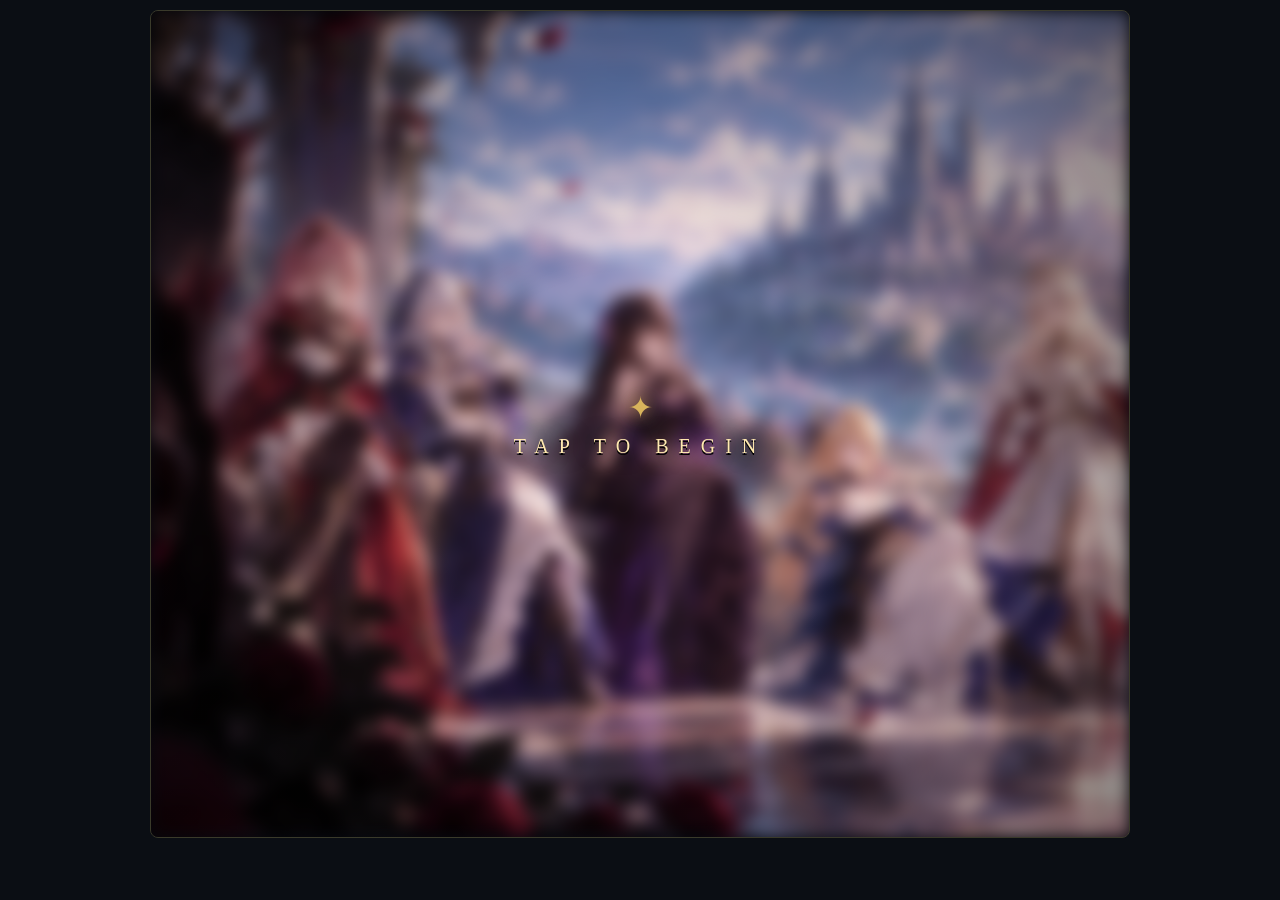
<file: index.html>
<!DOCTYPE html>
<html lang="en">
<head>
<meta charset="UTF-8">
<meta name="viewport" content="width=device-width, initial-scale=1.0">
<title>REHEVANE — Forest of Foreign Skies</title>
<link rel="stylesheet" href="css/style.css">
</head>
<body>
<div id="wrap">
  <!-- Title / class select -->
  <div id="title-screen" class="screen">
    <div class="title-bg"></div>
    <div id="title-loader">
      <div class="loader-sigil">✦</div>
      <div class="loader-title">REHEVANE</div>
      <div class="loader-barwrap"><div id="loader-fill"></div></div>
      <div id="loader-text">Kindling the crystals…</div>
    </div>
    <div id="title-begin" class="hidden">
      <div class="loader-sigil">✦</div>
      <div class="begin-text">TAP TO BEGIN</div>
    </div>
    <div class="title-panel">
      <img id="game-logo" src="Rehevane.png" alt="Rehevane">
      <div class="title-eyebrow">✦ &nbsp;HIGH CLIFF · KEEPER OF THE LIGHT&nbsp; ✦</div>
      <nav id="title-menu">
        <button id="btn-continue" class="menu-opt"><span class="opt-diamond">◇</span><span>Continue</span></button>
        <button id="btn-new" class="menu-opt"><span class="opt-diamond">◇</span><span>New Game</span></button>
        <button id="btn-settings" class="menu-opt"><span class="opt-diamond">◇</span><span>Settings</span></button>
        <button id="btn-exit" class="menu-opt"><span class="opt-diamond">◇</span><span>Exit</span></button>
      </nav>
      <div class="title-foot">Acts I–III · Forest, Ashes, Saints<br><span class="ver">v1.0 — the threads remember</span></div>
    </div>
    <div id="settings-box" class="hidden">
      <h3>⚙ Settings</h3>
      <div class="set-row"><span>Sound</span><button id="btn-sound" class="btn small">ON</button></div>
      <div class="set-row"><span>Music</span><button id="btn-music" class="btn small">100%</button></div>
      <div class="set-row"><span>Voices</span><button id="btn-voice" class="btn small">ON</button></div>
      <div class="set-row"><span>Text speed</span><button id="btn-text" class="btn small">Normal</button></div>
      <div class="set-row"><span>Guide</span><a id="btn-guide" class="btn small" href="guide.pdf" target="_blank" rel="noopener">📖 Ending Guide</a></div>
      <div class="set-row"><span>Play</span><button id="btn-how" class="btn small">How to play</button></div>
      <div id="help-box" class="hidden">
        <b>WASD / Arrows</b> move · <b>Shift</b> sprint · <b>E / Enter</b> talk & enter (loot is automatic) · <b>Space</b> attack ·
        <b>Q</b> class skill · <b>T</b> guardian counsel · <b>F</b> Soulbloom nova · <b>1-4</b> quick-use potion/food · <b>I</b> inventory · <b>J</b> journal/quests ·
        <b>C</b> character · <b>R</b> relationships · <b>M</b> world map · <b>L</b> chronicle · <b>Esc</b> menu (save).
        Open world: outpost → forest → dungeon → waterfall cave → gate → Ashen Approach → Spire Capital → sky → plains → marsh → Silverwall → Starlia → depths.
      </div>
      <button id="btn-settings-close" class="btn small">Close</button>
    </div>
    <div id="farewell-veil" class="hidden">
      <div class="farewell-card">
        <div class="loader-sigil">✦</div>
        <p>The threads will remember thee.<br><i>Farewell, sky-fallen.</i></p>
        <button id="btn-return" class="btn">Return</button>
      </div>
    </div>
  </div>

  <!-- Game -->
  <div id="game-screen" class="screen hidden">
    <canvas id="game" width="960" height="600"></canvas>
    <!-- HUD -->
    <div id="hud">
      <div id="hud-left">
        <div id="portrait">R</div>
        <div id="bars">
          <div class="bar"><div id="hp-fill"></div><span id="hp-text"></span></div>
          <div class="bar mana"><div id="mp-fill"></div><span id="mp-text"></span></div>
          <div class="bar exp"><div id="exp-fill"></div><span id="exp-text"></span></div>
          <div id="hud-status"><span id="lvl-text"></span><span id="gold-text"></span><span id="clock-text"></span><span id="loc-text"></span></div>
        </div>
      </div>
      <div id="hud-right">
        <div id="skillbar"></div>
      </div>
      <div id="quest-tracker"></div>
      <div id="minimap-wrap"><canvas id="minimap" width="160" height="120"></canvas><div id="minimap-label">Greenwood Outpost</div></div>
      <div id="toast-stack"></div>
      <div id="interact-prompt" class="hidden">E — Talk</div>
      <div id="boss-bar" class="hidden"><span id="boss-name"></span><div class="bar boss"><div id="boss-fill"></div></div></div>
    </div>
    <!-- Dialogue -->
    <div id="dialogue" class="hidden">
      <div id="dlg-portrait-wrap"><img id="dlg-img" alt=""><div id="dlg-name"></div></div>
      <div id="dlg-body"><div id="dlg-text"></div><div id="dlg-choices"></div>
      <div id="dlg-hint">E / click — continue</div></div>
    </div>
    <!-- Panels -->
    <div id="panel" class="hidden"><div id="panel-head"><span id="panel-title"></span><button id="panel-close" class="btn small">Close [Esc]</button></div><div id="panel-body"></div></div>
    <!-- Shop / loot toast -->
    <div id="toast" class="hidden"></div>
    <!-- NAME OATH -->
    <div id="name-screen" class="hidden">
      <div class="name-veil"></div>
      <div class="ember e1"></div><div class="ember e2"></div><div class="ember e3"></div><div class="ember e4"></div>
      <div class="name-panel">
        <span class="corner tl"></span><span class="corner tr"></span><span class="corner bl"></span><span class="corner br"></span>
        <div class="name-eyebrow">✦ &nbsp;THE OATH REMEMBERS&nbsp; ✦</div>
        <h2>SPEAK YOUR NAME</h2>
        <div class="name-row">
          <img src="assets/img/portraits/liliane.svg" alt="Rosalind">
          <p>"The Oath bindeth lives, not names — and I shall not cry <i>'hey, thou'</i> across a battlefield. When I bid thee duck… <b>what name do I cry?</b>"</p>
        </div>
        <input id="name-input" maxlength="12" placeholder="Thy name" autocomplete="off" spellcheck="false">
        <div class="name-thread"><span></span></div>
        <button id="name-confirm" class="btn big">✦ &nbsp;Seal it in the Oath&nbsp; ✦</button>
        <div class="name-hint">Up to 12 letters · Enter also seals · the world will speak it from this moment on</div>
      </div>
    </div>
    <!-- CLASS OATH -->
    <div id="class-screen" class="hidden">
      <div class="name-veil"></div>
      <div class="ember e1"></div><div class="ember e3"></div>
      <div class="name-panel wide">
        <span class="corner tl"></span><span class="corner tr"></span><span class="corner bl"></span><span class="corner br"></span>
        <div class="name-eyebrow">✦ &nbsp;THE OATH ASKS WHAT YOU WERE&nbsp; ✦</div>
        <h2>CHOOSE YOUR PAST</h2>
        <p class="name-sub">Every past survives the fall differently. Click — or press 1–5.</p>
        <div id="class-cards-ingame"></div>
      </div>
    </div>
    <div id="fade"></div>
    <div id="ending" class="hidden"></div>
  </div>
</div>
<script src="js/data.js"></script>
<script src="js/audio.js"></script>
<script src="js/engine.js"></script>
<script src="js/game.js"></script>
</body>
</html>
</file>
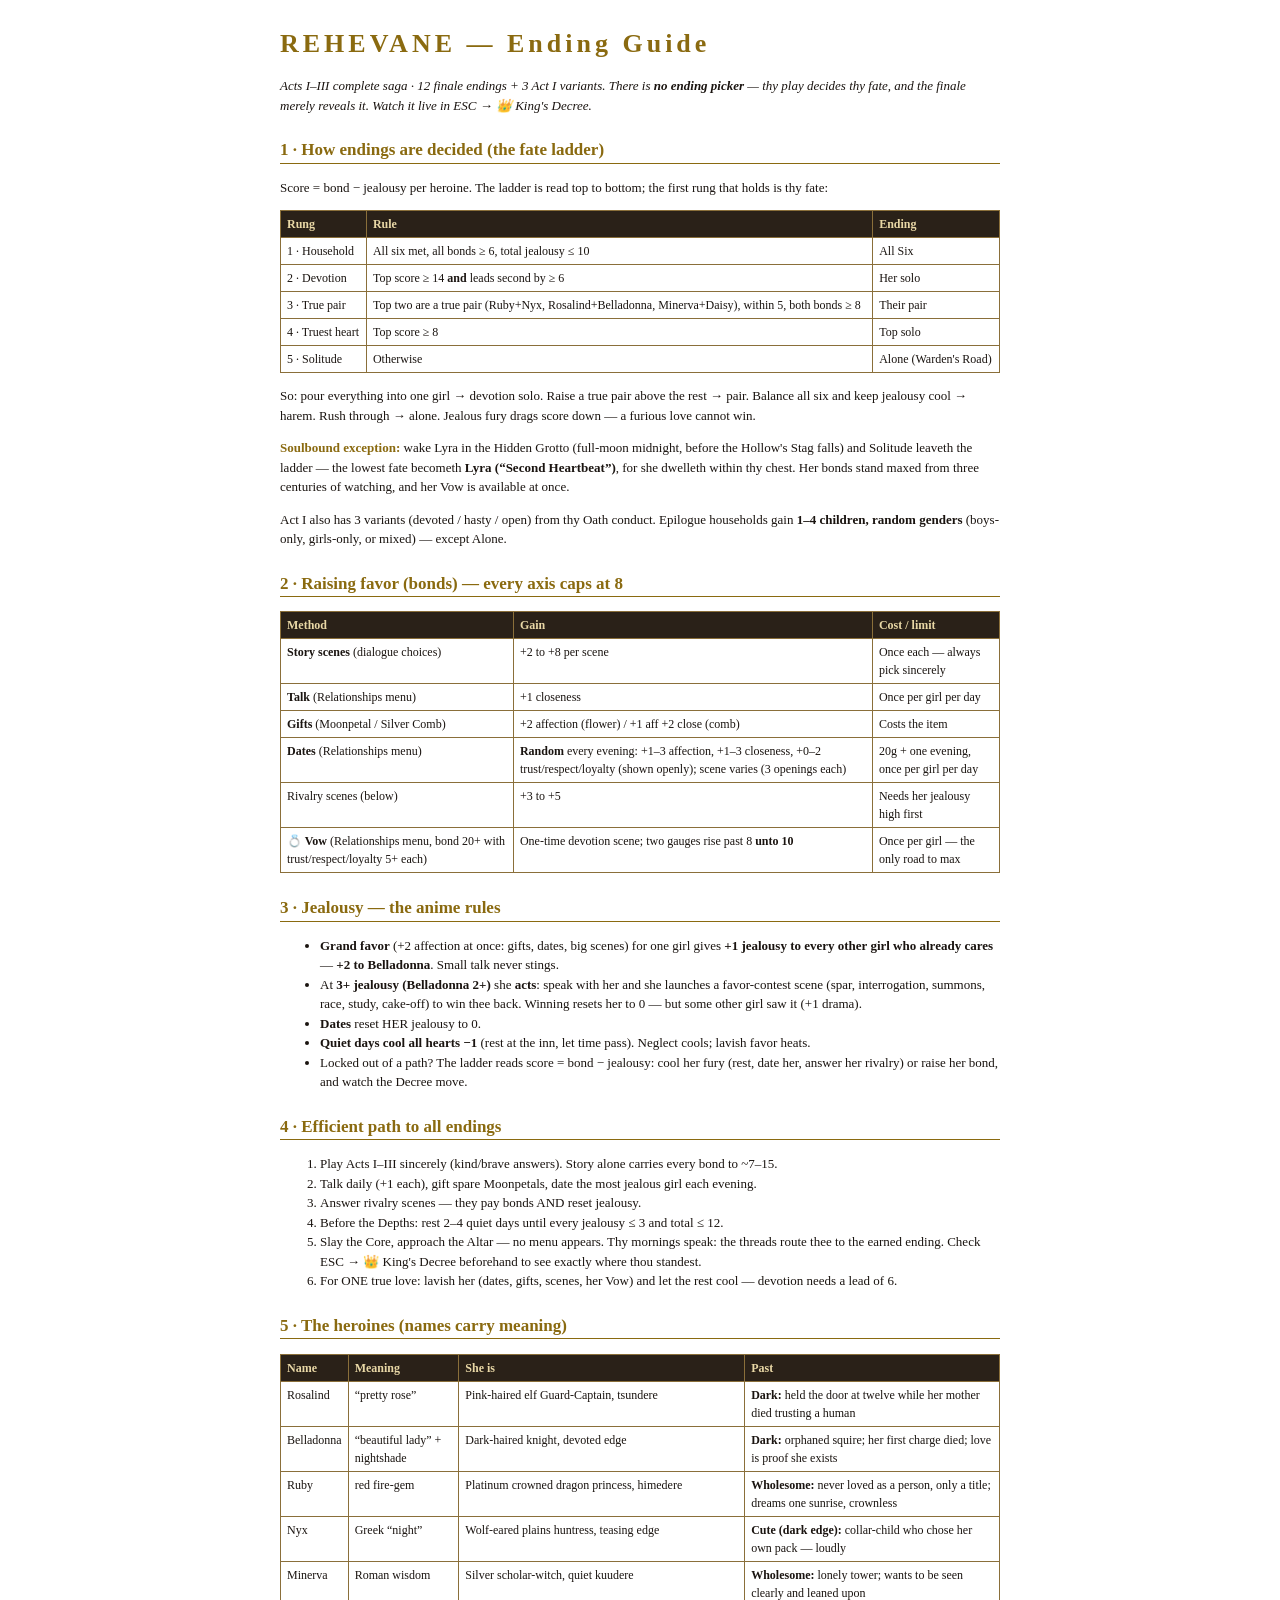
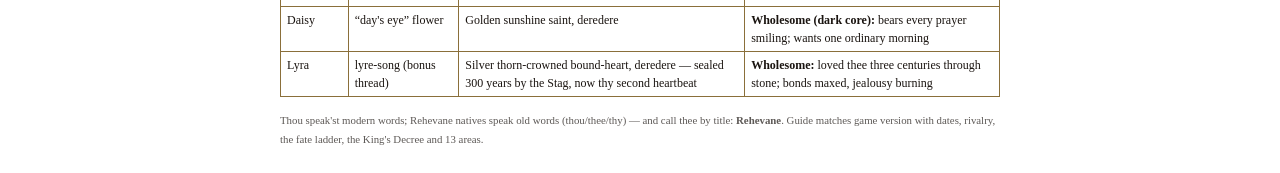
<file: guide.html>
<!DOCTYPE html>
<html lang="en"><head><meta charset="UTF-8">
<title>REHEVANE — Ending Guide</title>
<style>
  body{font-family:Georgia,serif;color:#1a1410;max-width:720px;margin:24px auto;padding:0 20px;line-height:1.5;font-size:13px}
  h1{letter-spacing:4px;color:#8a6a10;margin-bottom:0}
  h2{color:#8a6a10;border-bottom:1px solid #8a6a10;margin-top:22px;font-size:17px}
  table{border-collapse:collapse;width:100%;font-size:12px}
  th,td{border:1px solid #8a6f3a;padding:4px 6px;text-align:left;vertical-align:top}
  th{background:#2a2118;color:#e9d8a6}
  code{background:#eee;border:1px solid #bbb;border-radius:3px;padding:0 4px;font-size:12px}
  .k{color:#8a6a10;font-weight:bold}
  small{opacity:.7}
</style></head><body>
<h1>REHEVANE — Ending Guide</h1>
<p><i>Acts I–III complete saga · 12 finale endings + 3 Act I variants. There is <b>no ending picker</b> — thy play decides thy fate, and the finale merely reveals it. Watch it live in ESC → 👑 King's Decree.</i></p>

<h2>1 · How endings are decided (the fate ladder)</h2>
<p>Score = bond − jealousy per heroine. The ladder is read top to bottom; the first rung that holds is thy fate:</p>
<table>
<tr><th>Rung</th><th>Rule</th><th>Ending</th></tr>
<tr><td>1 · Household</td><td>All six met, all bonds ≥ 6, total jealousy ≤ 10</td><td>All Six</td></tr>
<tr><td>2 · Devotion</td><td>Top score ≥ 14 <b>and</b> leads second by ≥ 6</td><td>Her solo</td></tr>
<tr><td>3 · True pair</td><td>Top two are a true pair (Ruby+Nyx, Rosalind+Belladonna, Minerva+Daisy), within 5, both bonds ≥ 8</td><td>Their pair</td></tr>
<tr><td>4 · Truest heart</td><td>Top score ≥ 8</td><td>Top solo</td></tr>
<tr><td>5 · Solitude</td><td>Otherwise</td><td>Alone (Warden's Road)</td></tr>
</table>
<p>So: pour everything into one girl → devotion solo. Raise a true pair above the rest → pair. Balance all six and keep jealousy cool → harem. Rush through → alone. Jealous fury drags score down — a furious love cannot win.</p>
<p><span class="k">Soulbound exception:</span> wake Lyra in the Hidden Grotto (full-moon midnight, before the Hollow's Stag falls) and Solitude leaveth the ladder — the lowest fate becometh <b>Lyra (“Second Heartbeat”)</b>, for she dwelleth within thy chest. Her bonds stand maxed from three centuries of watching, and her Vow is available at once.</p>
<p>Act I also has 3 variants (devoted / hasty / open) from thy Oath conduct. Epilogue households gain <b>1–4 children, random genders</b> (boys-only, girls-only, or mixed) — except Alone.</p>

<h2>2 · Raising favor (bonds) — every axis caps at 8</h2>
<table>
<tr><th>Method</th><th>Gain</th><th>Cost / limit</th></tr>
<tr><td><b>Story scenes</b> (dialogue choices)</td><td>+2 to +8 per scene</td><td>Once each — always pick sincerely</td></tr>
<tr><td><b>Talk</b> (Relationships menu)</td><td>+1 closeness</td><td>Once per girl per day</td></tr>
<tr><td><b>Gifts</b> (Moonpetal / Silver Comb)</td><td>+2 affection (flower) / +1 aff +2 close (comb)</td><td>Costs the item</td></tr>
<tr><td><b>Dates</b> (Relationships menu)</td><td><b>Random</b> every evening: +1–3 affection, +1–3 closeness, +0–2 trust/respect/loyalty (shown openly); scene varies (3 openings each)</td><td>20g + one evening, once per girl per day</td></tr>
<tr><td>Rivalry scenes (below)</td><td>+3 to +5</td><td>Needs her jealousy high first</td></tr>
<tr><td><b>💍 Vow</b> (Relationships menu, bond 20+ with trust/respect/loyalty 5+ each)</td><td>One-time devotion scene; two gauges rise past 8 <b>unto 10</b></td><td>Once per girl — the only road to max</td></tr>
</table>

<h2>3 · Jealousy — the anime rules</h2>
<ul>
<li><b>Grand favor</b> (+2 affection at once: gifts, dates, big scenes) for one girl gives <b>+1 jealousy to every other girl who already cares</b> — <b>+2 to Belladonna</b>. Small talk never stings.</li>
<li>At <b>3+ jealousy (Belladonna 2+)</b> she <b>acts</b>: speak with her and she launches a favor-contest scene (spar, interrogation, summons, race, study, cake-off) to win thee back. Winning resets her to 0 — but some other girl saw it (+1 drama).</li>
<li><b>Dates</b> reset HER jealousy to 0.</li>
<li><b>Quiet days cool all hearts −1</b> (rest at the inn, let time pass). Neglect cools; lavish favor heats.</li>
<li>Locked out of a path? The ladder reads score = bond − jealousy: cool her fury (rest, date her, answer her rivalry) or raise her bond, and watch the Decree move.</li>
</ul>

<h2>4 · Efficient path to all endings</h2>
<ol>
<li>Play Acts I–III sincerely (kind/brave answers). Story alone carries every bond to ~7–15.</li>
<li>Talk daily (+1 each), gift spare Moonpetals, date the most jealous girl each evening.</li>
<li>Answer rivalry scenes — they pay bonds AND reset jealousy.</li>
<li>Before the Depths: rest 2–4 quiet days until every jealousy ≤ 3 and total ≤ 12.</li>
<li>Slay the Core, approach the Altar — no menu appears. Thy mornings speak: the threads route thee to the earned ending. Check ESC → 👑 King's Decree beforehand to see exactly where thou standest.</li>
<li>For ONE true love: lavish her (dates, gifts, scenes, her Vow) and let the rest cool — devotion needs a lead of 6.</li>
</ol>

<h2>5 · The heroines (names carry meaning)</h2>
<table>
<tr><th>Name</th><th>Meaning</th><th>She is</th><th>Past</th></tr>
<tr><td>Rosalind</td><td>“pretty rose”</td><td>Pink-haired elf Guard-Captain, tsundere</td><td><b>Dark:</b> held the door at twelve while her mother died trusting a human</td></tr>
<tr><td>Belladonna</td><td>“beautiful lady” + nightshade</td><td>Dark-haired knight, devoted edge</td><td><b>Dark:</b> orphaned squire; her first charge died; love is proof she exists</td></tr>
<tr><td>Ruby</td><td>red fire-gem</td><td>Platinum crowned dragon princess, himedere</td><td><b>Wholesome:</b> never loved as a person, only a title; dreams one sunrise, crownless</td></tr>
<tr><td>Nyx</td><td>Greek “night”</td><td>Wolf-eared plains huntress, teasing edge</td><td><b>Cute (dark edge):</b> collar-child who chose her own pack — loudly</td></tr>
<tr><td>Minerva</td><td>Roman wisdom</td><td>Silver scholar-witch, quiet kuudere</td><td><b>Wholesome:</b> lonely tower; wants to be seen clearly and leaned upon</td></tr>
<tr><td>Daisy</td><td>“day's eye” flower</td><td>Golden sunshine saint, deredere</td><td><b>Wholesome (dark core):</b> bears every prayer smiling; wants one ordinary morning</td></tr>
<tr><td>Lyra</td><td>lyre-song (bonus thread)</td><td>Silver thorn-crowned bound-heart, deredere — sealed 300 years by the Stag, now thy second heartbeat</td><td><b>Wholesome:</b> loved thee three centuries through stone; bonds maxed, jealousy burning</td></tr>
</table>
<p><small>Thou speak'st modern words; Rehevane natives speak old words (thou/thee/thy) — and call thee by title: <b>Rehevane</b>. Guide matches game version with dates, rivalry, the fate ladder, the King's Decree and 13 areas.</small></p>
</body></html>
</file>
<file: css/style.css>
:root{
  --gold:#d8b45c; --parch:#e9d8a6; --ink:#1a1410; --panel:#14100cd9;
  --green:#7fc76a; --red:#e05252; --blue:#5aa9e6; --purple:#b388eb;
}
*{box-sizing:border-box; user-select:none}
body{margin:0;background:#0b0e14;color:var(--parch);font-family:Georgia,'Times New Roman',serif}
#wrap{max-width:1000px;margin:0 auto;padding:10px}
.screen{position:relative}
.hidden{display:none!important}
.btn{background:#2a2118;border:1px solid var(--gold);color:var(--parch);padding:6px 14px;cursor:pointer;font-family:inherit;border-radius:4px}
.btn:hover{background:#3d2f1e}.btn:disabled{opacity:.85;cursor:default}
.sealed-ok{border-color:var(--gold)!important;box-shadow:0 0 14px rgba(216,180,92,.8)!important;color:#ffe9b0!important}
/* title — art full-bleed, blurred during load, clears when menu ready */
#title-screen{min-height:92vh;border:1px solid #3a3a2a;border-radius:8px;overflow:hidden;background:#0a0d18}
.title-bg{position:absolute;inset:0;background:url("../game_menu.png") center 30%/cover no-repeat;filter:blur(8px);transition:filter 1.2s ease .2s;}
#title-screen.entered .title-bg{filter:blur(0);}
.title-panel{position:absolute;top:0;bottom:0;left:0;width:min(320px,44%);display:flex;flex-direction:column;align-items:stretch;justify-content:flex-start;gap:14px;padding:26px 26px 20px;background:linear-gradient(90deg,rgba(8,6,14,.96) 0%,rgba(8,6,14,.88) 70%,rgba(8,6,14,.55) 88%,transparent 100%);border-right:1px solid #3a2f1a;opacity:0;transform:translateX(-24px);transition:opacity 1s ease .15s,transform 1s ease .15s;pointer-events:none;z-index:4}
#title-screen.ready .title-panel{opacity:0;transform:translateX(-24px);pointer-events:none}
#title-screen.entered .title-panel{opacity:1;transform:none;pointer-events:auto}
#game-logo{width:100%;max-width:280px;align-self:center;filter:drop-shadow(0 0 22px rgba(216,180,92,.35));animation:logoIn 1.6s ease both}
@keyframes logoIn{from{opacity:0;transform:translateY(-10px);filter:blur(6px) drop-shadow(0 0 22px rgba(216,180,92,.35))}to{opacity:1;transform:none;filter:blur(0) drop-shadow(0 0 22px rgba(216,180,92,.35))}}
.title-eyebrow{color:#cfe0ff;font-size:10px;letter-spacing:3px;text-align:center;opacity:0;animation:letterIn 1.2s ease forwards;animation-delay:.9s;text-shadow:0 0 12px rgba(160,200,255,.8)}
#title-menu{display:flex;flex-direction:column;gap:10px;margin-top:8px}
.menu-opt{display:flex;align-items:center;gap:12px;background:transparent;border:0;border-bottom:1px solid #3a2f1a;color:var(--parch);font-family:inherit;font-size:17px;letter-spacing:1px;padding:9px 6px;cursor:pointer;text-align:left;opacity:0;animation:letterIn .8s ease forwards}
.menu-opt:nth-child(1){animation-delay:1.1s}.menu-opt:nth-child(2){animation-delay:1.25s}
.menu-opt:nth-child(3){animation-delay:1.4s}.menu-opt:nth-child(4){animation-delay:1.55s}
@keyframes letterIn{from{opacity:0;transform:translateY(8px)}to{opacity:1;transform:none}}
.menu-opt:hover{color:#ffe9b0;text-shadow:0 0 14px rgba(216,180,92,.8)}
.menu-opt:hover .opt-diamond{color:var(--gold);text-shadow:0 0 12px var(--gold)}
.opt-diamond{color:#8a6f3a;font-size:15px;width:22px;text-align:center}
#btn-continue .opt-diamond{color:#e08a9a}
.title-foot{margin-top:auto;text-align:center;color:var(--gold);font-size:13px;letter-spacing:1px;line-height:1.6}
.title-foot .ver{font-size:11px;opacity:.65;font-style:italic}
/* settings + farewell over the sidebar */
#settings-box{position:absolute;top:50%;left:min(340px,46%);transform:translate(-8px,-50%);width:min(430px,52%);background:#0f0c07f5;border:1px solid var(--gold);outline:1px solid #2a2114;outline-offset:4px;border-radius:8px;padding:16px 18px;z-index:6;box-shadow:0 0 45px rgba(0,0,0,.8)}
#settings-box h3{color:var(--gold);margin:0 0 10px;letter-spacing:2px}
.set-row{display:flex;justify-content:space-between;align-items:center;gap:8px;padding:6px 2px;border-bottom:1px dotted #443a22;font-size:14px}
#settings-box .hint{font-size:12px;opacity:.75}
#farewell-veil{position:absolute;inset:0;z-index:7;display:flex;align-items:center;justify-content:center;background:rgba(5,3,8,.82)}
.farewell-card{text-align:center;background:#14100c;border:1px solid var(--gold);border-radius:8px;padding:30px 44px;line-height:1.8}
.farewell-card .loader-sigil{margin-bottom:6px}
/* loader over the menu art */
#title-loader{position:absolute;inset:0;z-index:5;display:flex;flex-direction:column;align-items:center;justify-content:center;gap:10px;transition:opacity .6s ease}
#title-screen.ready #title-loader{opacity:0;pointer-events:none;visibility:hidden}
/* tap-to-begin veil: the gesture that unlocketh all audio. Shown once loaded,
   gone once entered — the menu only revealeth after the tap. */
#title-begin{position:absolute;inset:0;z-index:6;display:flex;flex-direction:column;align-items:center;justify-content:center;gap:10px;cursor:pointer;background:radial-gradient(ellipse at 50% 55%,transparent 30%,rgba(0,0,0,.55) 100%)}
#title-screen.entered #title-begin{display:none}
.begin-text{font-size:20px;letter-spacing:10px;color:#ffe9b0;text-shadow:0 2px 0 #000,0 0 22px #000;animation:beginPulse 1.8s ease-in-out infinite}
@keyframes beginPulse{0%,100%{opacity:.55}50%{opacity:1}}
.loader-sigil{font-size:30px;color:var(--gold);text-shadow:0 0 18px rgba(216,180,92,.9);animation:loaderPulse 1.6s ease-in-out infinite}
@keyframes loaderPulse{0%,100%{opacity:.55;transform:scale(.96)}50%{opacity:1;transform:scale(1.06)}}
.loader-title{font-size:22px;letter-spacing:10px;color:#ffe9b0;text-shadow:0 2px 0 #000,0 0 22px #000}
.loader-barwrap{width:min(320px,70%);height:10px;border:1px solid var(--gold);border-radius:6px;background:#000000aa;overflow:hidden;box-shadow:0 0 14px rgba(216,180,92,.35)}
#loader-fill{height:100%;width:0%;border-radius:5px;background:linear-gradient(90deg,#8a6a10,var(--gold),#fff2c8,var(--gold));transition:width .3s ease}
#loader-text{font-size:12px;font-style:italic;color:var(--parch);opacity:.85;text-shadow:0 1px 2px #000}
.title-panel h2{color:#cfe3c0;font-weight:normal;margin:4px 0 8px}
.tagline{opacity:.8;font-style:italic}
.lore-blurb{background:#00000088;border-left:3px solid var(--gold);padding:10px 14px;line-height:1.5}
#class-cards{display:flex;gap:8px;flex-wrap:wrap;margin:8px 0}
.class-card{border:1px solid #6b5a33;background:#1a140dcc;padding:8px;width:180px;cursor:pointer;border-radius:6px}
.class-card:hover,.class-card.sel{border-color:var(--gold);background:#2b2113}
.class-card h4{margin:0;color:var(--gold)}.class-card p{font-size:12px;margin:4px 0;line-height:1.35}
.title-row{display:flex;gap:10px;align-items:center;margin-top:10px}
#btn-guide{text-decoration:none;align-self:center}
.hint{font-size:12px;opacity:.7}
#help-box{background:#000c;border:1px solid var(--gold);padding:8px;margin-top:8px;line-height:1.6}
/* game */
#game-screen{border:1px solid #3a3a2a;border-radius:8px;overflow:hidden;background:#000}
#game{display:block;width:min(100%, calc((100vh - 60px) * 1.85));height:auto;margin:0 auto;background:#0a120c;image-rendering:pixelated}
#hud{position:absolute;inset:0;pointer-events:none;font-size:13px}
#hud-left{position:absolute;top:8px;left:8px;display:flex;gap:8px;background:var(--panel);border:1px solid var(--gold);border-radius:6px;padding:6px}
#portrait{width:44px;height:44px;border-radius:50%;background:radial-gradient(circle at 35% 30%,#ffe9b0,#8a5a2a);color:#241505;display:flex;align-items:center;justify-content:center;font-weight:bold;font-size:22px;border:2px solid var(--gold)}
#bars{width:220px;min-width:0}
.bar{position:relative;height:14px;background:#000;border:1px solid #555;border-radius:3px;margin-bottom:3px}
.bar>div{height:100%;width:100%;border-radius:2px}
#hp-fill{background:linear-gradient(#ff7a7a,#b02020)}
.bar.mana #mp-fill{background:linear-gradient(#7ac2ff,#1d4fb0)}
.bar.exp #exp-fill{background:linear-gradient(#ffe27a,#8a6a10)}
.bar span{position:absolute;inset:0;text-align:center;font-size:11px;color:#fff;text-shadow:0 1px 2px #000;line-height:13px}
#hud-status{display:flex;gap:4px 8px;color:var(--gold);font-size:11px;flex-wrap:wrap;line-height:1.5;max-width:230px}
#hud-right{position:absolute;top:8px;right:188px;left:330px;min-width:0}
#skillbar{display:flex;gap:6px;flex-wrap:wrap;min-width:0}
.skill{background:var(--panel);border:1px solid var(--gold);border-radius:4px;padding:3px 8px;color:var(--parch);white-space:nowrap}
#quest-tracker{position:absolute;top:112px;left:8px;max-width:330px;background:#000000aa;border-left:2px solid var(--gold);padding:4px 8px;line-height:1.4}
#quest-tracker .qt-next{overflow:hidden;text-overflow:ellipsis;display:-webkit-box;-webkit-line-clamp:2;-webkit-box-orient:vertical}
#toast-stack{position:absolute;right:12px;bottom:52px;width:min(480px,55%);display:flex;flex-direction:column;gap:6px;min-width:0;max-width:min(480px,55%);transition:opacity .3s}
/* story dialogue taketh the stage: idle chatter hideth beneath it, unheard and unseen */
#game-screen.talking #toast-stack{opacity:0}
.toast{background:#101d10ee;border:1px solid var(--green);padding:4px 8px;border-radius:4px;animation:fadein .3s;max-width:100%;overflow-wrap:break-word}
@keyframes fadein{from{opacity:0}to{opacity:1}}
#minimap-wrap{position:absolute;top:8px;right:8px;background:var(--panel);border:1px solid var(--gold);border-radius:6px;padding:4px}
#minimap{image-rendering:pixelated;display:block}
#minimap-label{text-align:center;color:var(--gold);font-size:12px}
#interact-prompt{position:absolute;bottom:120px;left:50%;transform:translateX(-50%);background:var(--panel);border:1px solid var(--gold);padding:4px 12px;border-radius:12px}
#boss-bar{position:absolute;bottom:8px;left:50%;transform:translateX(-50%);width:60%;text-align:center}
.bar.boss{height:12px}#boss-fill{background:linear-gradient(#c77dff,#5a10a0);width:100%}
/* dialogue */
#dialogue{position:absolute;left:12px;right:12px;bottom:12px;display:flex;gap:10px;background:#0d0a06f2;border:2px solid var(--gold);border-radius:8px;padding:10px;min-height:150px;pointer-events:auto}
#dlg-portrait-wrap{width:150px;text-align:center}
#dlg-img{width:130px;height:130px;object-fit:cover;object-position:top;border:1px solid var(--gold);border-radius:6px;background:#222;display:block}
#dlg-name{color:var(--gold);margin-top:4px;font-weight:bold}
#dlg-body{flex:1}
#dlg-text{line-height:1.55;min-height:70px;white-space:pre-wrap}
#dlg-choices{display:flex;flex-direction:column;gap:6px;margin-top:8px}
.choice{text-align:left;background:#241a0e;border:1px solid #8a6f3a;color:var(--parch);padding:6px 10px;border-radius:4px;cursor:pointer;font-family:inherit}
.choice:hover{border-color:var(--gold);background:#382912}
.choice .tone{color:var(--gold);font-size:11px;margin-right:6px;border:1px solid var(--gold);padding:0 4px;border-radius:3px}
#dlg-hint{font-size:11px;opacity:.6;margin-top:6px}
/* panel */
#panel{position:absolute;top:70px;left:50px;right:50px;bottom:60px;background:#0f0c07f7;border:2px solid var(--gold);border-radius:8px;pointer-events:auto;display:flex;flex-direction:column;overflow:hidden}
#panel-head{display:flex;justify-content:space-between;align-items:center;padding:8px 12px;border-bottom:1px solid var(--gold)}
#panel-title{color:var(--gold);font-size:18px;letter-spacing:2px}
#panel-body{padding:12px;overflow:auto;line-height:1.55}
#panel-body table{border-collapse:collapse;width:100%}#panel-body td,#panel-body th{border:1px solid #554422;padding:4px 6px;font-size:13px}
#panel-body h3{color:var(--gold);margin:10px 0 4px}.quest{border:1px solid #554422;border-radius:4px;padding:6px;margin:6px 0}.quest.done{opacity:.6}.quest.done h4{text-decoration:line-through}
.quest.locked{opacity:.55}
.quest.sealed{opacity:.6;border-color:#7a2a2a}.quest.sealed h4{color:#e08a8a;text-decoration:line-through}
.rel-card{border:1px solid #554422;border-radius:6px;padding:8px;margin:6px 0;display:flex;gap:10px}
.rel-card img{width:90px;height:90px;object-fit:cover;object-position:top;border:1px solid var(--gold);border-radius:4px}
.inv-grid{display:flex;gap:6px;flex-wrap:wrap}.item{border:1px solid #554422;padding:6px;border-radius:4px;width:200px}.item b{color:var(--gold)}
#toast{position:absolute;top:40%;left:50%;transform:translate(-50%,-50%);background:#000d;border:2px solid var(--gold);padding:16px 24px;border-radius:8px;font-size:16px;pointer-events:none}
#fade{position:absolute;inset:0;background:#000;opacity:0;pointer-events:none;transition:opacity .5s}
#ending{position:absolute;inset:0;background:#050403f5;padding:40px;overflow:auto;pointer-events:auto}
#ending h1{color:var(--gold);letter-spacing:6px}
/* cast strip (title) */
#cast-strip{display:flex;gap:8px;flex-wrap:wrap;margin:12px 0}
#cast-strip figure{margin:0;width:86px;text-align:center}
#cast-strip img{width:86px;height:86px;object-fit:cover;border:1px solid var(--gold);border-radius:6px;background:#111;display:block}
#cast-strip figcaption{font-size:11px;margin-top:3px;color:var(--parch)}
#cast-strip .teaser img{filter:saturate(.4) brightness(.75)}
#cast-strip .teaser figcaption{opacity:.7}
#cast-strip .me{color:var(--gold);font-style:italic}
/* ---- OATH MODALS (name + class): peak-detail seal-ceremony UI ---- */
#name-screen,#class-screen{position:absolute;inset:0;z-index:40;display:flex;align-items:center;justify-content:center}
.name-veil{position:absolute;inset:0;background:radial-gradient(ellipse at 50% 40%,rgba(20,16,8,.82),rgba(0,0,0,.94));backdrop-filter:blur(2px)}
#name-screen .ember,#class-screen .ember{position:absolute;bottom:-12px;width:5px;height:5px;border-radius:50%;
  background:radial-gradient(circle,#ffe9a8,#e08a2a 60%,transparent 70%);opacity:0;animation:rise 3.2s ease-in infinite}
#name-screen .e1{left:22%}#name-screen .e2{left:44%;animation-delay:1.1s}#name-screen .e3{left:63%;animation-delay:.5s}
#name-screen .e4{left:80%;animation-delay:2s}#class-screen .e1{left:30%}#class-screen .e3{left:68%;animation-delay:1.4s}
@keyframes rise{0%{transform:translateY(0) scale(1);opacity:0}15%{opacity:.95}100%{transform:translateY(-460px) scale(.3);opacity:0}}
.name-panel{position:relative;width:min(480px,92%);text-align:center;padding:30px 30px 24px;border-radius:10px;
  background:linear-gradient(165deg,#1d150b 0%,#100c06 55%,#191007 100%);
  border:1px solid #6b5a33;outline:1px solid #2a2114;outline-offset:5px;
  box-shadow:0 0 0 1px #000,0 0 45px rgba(216,180,92,.22),0 0 120px rgba(120,60,180,.12),inset 0 0 60px rgba(0,0,0,.7);
  animation:sealin .45s ease-out}
.name-panel.wide{width:min(640px,94%)}
@keyframes sealin{from{transform:scale(.94) translateY(10px);opacity:0}to{transform:none;opacity:1}}
.name-panel .corner{position:absolute;width:26px;height:26px;border:2px solid var(--gold);filter:drop-shadow(0 0 4px rgba(216,180,92,.8))}
.corner.tl{top:-2px;left:-2px;border-right:0;border-bottom:0;border-radius:8px 0 0 0}
.corner.tr{top:-2px;right:-2px;border-left:0;border-bottom:0;border-radius:0 8px 0 0}
.corner.bl{bottom:-2px;left:-2px;border-right:0;border-top:0;border-radius:0 0 0 8px}
.corner.br{bottom:-2px;right:-2px;border-left:0;border-top:0;border-radius:0 0 8px 0}
.name-eyebrow{color:#9a8254;font-size:11px;letter-spacing:4px}
.name-panel h2{margin:6px 0 12px;font-size:30px;letter-spacing:8px;color:var(--gold);
  text-shadow:0 0 18px rgba(216,180,92,.5),0 2px 0 #000}
.name-sub{opacity:.75;font-style:italic;margin:-6px 0 12px}
.name-row{display:flex;gap:12px;align-items:center;text-align:left;background:#00000066;border:1px solid #554422;
  border-radius:8px;padding:10px;margin-bottom:14px}
.name-row img{width:84px;height:84px;object-fit:cover;border:1px solid var(--gold);border-radius:6px;flex-shrink:0}
.name-row p{margin:0;line-height:1.5;font-size:14px}
.name-row b{color:var(--gold)}
#name-input{width:82%;font-family:Georgia,serif;font-size:26px;text-align:center;letter-spacing:3px;color:#ffe9b0;
  background:#000000aa;border:1px solid #6b5a33;border-radius:6px;padding:10px 8px;outline:none}
#name-input:focus{border-color:var(--gold);box-shadow:0 0 0 1px var(--gold),0 0 22px rgba(216,180,92,.55)}
.name-thread{height:3px;margin:12px 6px 16px;background:#2a2114;border-radius:2px;overflow:hidden}
.name-thread span{display:block;height:100%;width:40%;border-radius:2px;
  background:linear-gradient(90deg,transparent,var(--gold),#fff,var(--gold),transparent);
  animation:thread 2.2s linear infinite}
@keyframes thread{from{transform:translateX(-100%)}to{transform:translateX(350%)}}
#name-confirm{box-shadow:0 0 18px rgba(216,180,92,.35)}
#name-confirm:hover{box-shadow:0 0 28px rgba(216,180,92,.7)}
.name-hint{font-size:11px;opacity:.6;margin-top:10px}
#class-cards-ingame{display:flex;gap:8px;flex-wrap:wrap;justify-content:center}
#class-cards-ingame .class-card{position:relative;width:180px;text-align:left}
#class-cards-ingame .cc-key{position:absolute;top:6px;right:8px;font-size:11px;color:#000;background:var(--gold);
  border-radius:3px;padding:0 5px;font-weight:bold}
#class-cards-ingame .class-card:hover{transform:translateY(-2px);box-shadow:0 0 16px rgba(216,180,92,.45)}
/* ---- system menu: sidebar + control layout ---- */
.menu-wrap{display:flex;gap:14px;min-height:320px}
.menu-side{width:180px;flex-shrink:0;display:flex;flex-direction:column;gap:6px;border-right:1px solid #554422;padding-right:12px}
.menu-side .menu-btn{text-align:left;font-size:13px}
.menu-side .menu-btn.sel{border-color:var(--gold);background:#382912;box-shadow:0 0 12px rgba(216,180,92,.35)}
.menu-main{flex:1;min-width:0}
.menu-main h3{color:var(--gold);margin:0 0 8px;letter-spacing:1px}
.ctl-group{margin:0 0 10px}
.ctl-group h4{color:var(--gold);margin:0 0 4px;font-size:12px;letter-spacing:2px}
.ctl-row{display:flex;justify-content:space-between;align-items:center;gap:8px;padding:3px 6px;border-bottom:1px dotted #443a22;font-size:13px}
kbd{background:#241a0e;border:1px solid #8a6f3a;border-radius:4px;padding:0 7px;margin-left:2px;font-family:inherit;color:var(--parch);font-size:12px;white-space:nowrap}
/* ---- the King's Decree: live fate-threads ---- */
.fate-svg{touch-action:none}
.fate-svg text{font-family:Georgia,serif}
.fate-svg .fated{stroke-dasharray:9 6;animation:threadflow 1.1s linear infinite}
.fate-svg .fated-halo{stroke-dasharray:12 8;animation:threadflow 1.6s linear infinite}
@keyframes threadflow{to{stroke-dashoffset:-15}}
/* ---- world map: fullscreen, no scrollbar ---- */
#panel.map-full{top:10px;left:10px;right:10px;bottom:10px;z-index:35}
/* decree takes the whole frame: sidebar hideth, tree groweth, voice scrolls */
#panel.map-full .menu-side{display:none}
#panel.map-full .menu-wrap{min-height:0;width:100%}
#panel.map-full.decree #panel-body{overflow-y:auto;display:block}
#panel.decree .fate-svg{width:min(100%,720px);height:auto;display:block;margin:0 auto}
/* ---- relationships: fullscreen roster + detail, bars hidden ---- */
.rel-wrap{display:flex;gap:12px;min-height:0;flex:1;width:100%}
.rel-roster{width:200px;flex-shrink:0;display:flex;flex-direction:column;gap:6px;overflow-y:auto;scrollbar-width:none;padding-right:2px}
.rel-roster::-webkit-scrollbar{display:none}
.rel-row{display:flex;gap:8px;align-items:center;text-align:left;background:#1a140d;border:1px solid #6b5a33;color:var(--parch);padding:6px;border-radius:6px;cursor:pointer;font-family:inherit;width:100%}
.rel-row:hover{border-color:var(--gold)}
.rel-row.sel{border-color:var(--gold);background:#2b2113;box-shadow:0 0 12px rgba(216,180,92,.35)}
.rel-row img{width:44px;height:44px;object-fit:cover;object-position:top;border-radius:4px;border:1px solid var(--gold);flex-shrink:0}
.rel-mini{width:44px;height:44px;border-radius:4px;display:flex;align-items:center;justify-content:center;color:#000;font-weight:bold;flex-shrink:0}
.rel-row .hearts{color:#e89ac0}
.rel-detail{flex:1;min-width:0;overflow-y:auto;scrollbar-width:none;background:#00000044;border:1px solid #554422;border-radius:8px;padding:10px 14px;line-height:1.55}
.rel-detail::-webkit-scrollbar{display:none}
.rel-head{display:flex;gap:12px;align-items:flex-start}
.rel-head img{width:110px;height:110px;object-fit:cover;object-position:top;border:1px solid var(--gold);border-radius:6px;flex-shrink:0}
.rel-dimg{width:110px;height:110px;border-radius:6px;display:flex;align-items:center;justify-content:center;color:#000;font-weight:bold;font-size:34px;flex-shrink:0}
.rel-foot{margin:6px 0 0;opacity:.85}
#panel.map-full #panel-body{overflow:hidden;display:flex;flex-direction:column;align-items:center;justify-content:flex-start}
#panel.map-full .fate-svg{margin:0 auto}
#panel.map-full .rel-wrap{flex:1;min-height:0}
#panel.map-full .menu-main>h3{margin:0 0 6px}
#panel.map-full .menu-main>p{margin:6px 0}
#map-detail{font-size:12px;line-height:1.5;text-align:center;max-width:760px;margin:4px auto 0}
#map-detail p{margin:3px 0}
#panel.map-full #worldmap{flex-shrink:0}
#panel.map-full .map-legend{font-size:11px;opacity:.85;margin:6px 0 0;text-align:center}
/* ---- Aegis guardian badge (HUD skillbar) ---- */
.aegis-badge{display:inline-flex;align-items:center;gap:5px;border-color:#4ad8c8!important;color:#c8f5ee}
.aegis-icon{width:18px;height:18px;object-fit:cover;border-radius:4px;border:1px solid #4ad8c8;vertical-align:middle}
/* ---- Soulbloom badge (Lyra's vow, HUD skillbar) ---- */
.soul-badge{border-color:#c03048!important;color:#f3d8e0}
</file>
